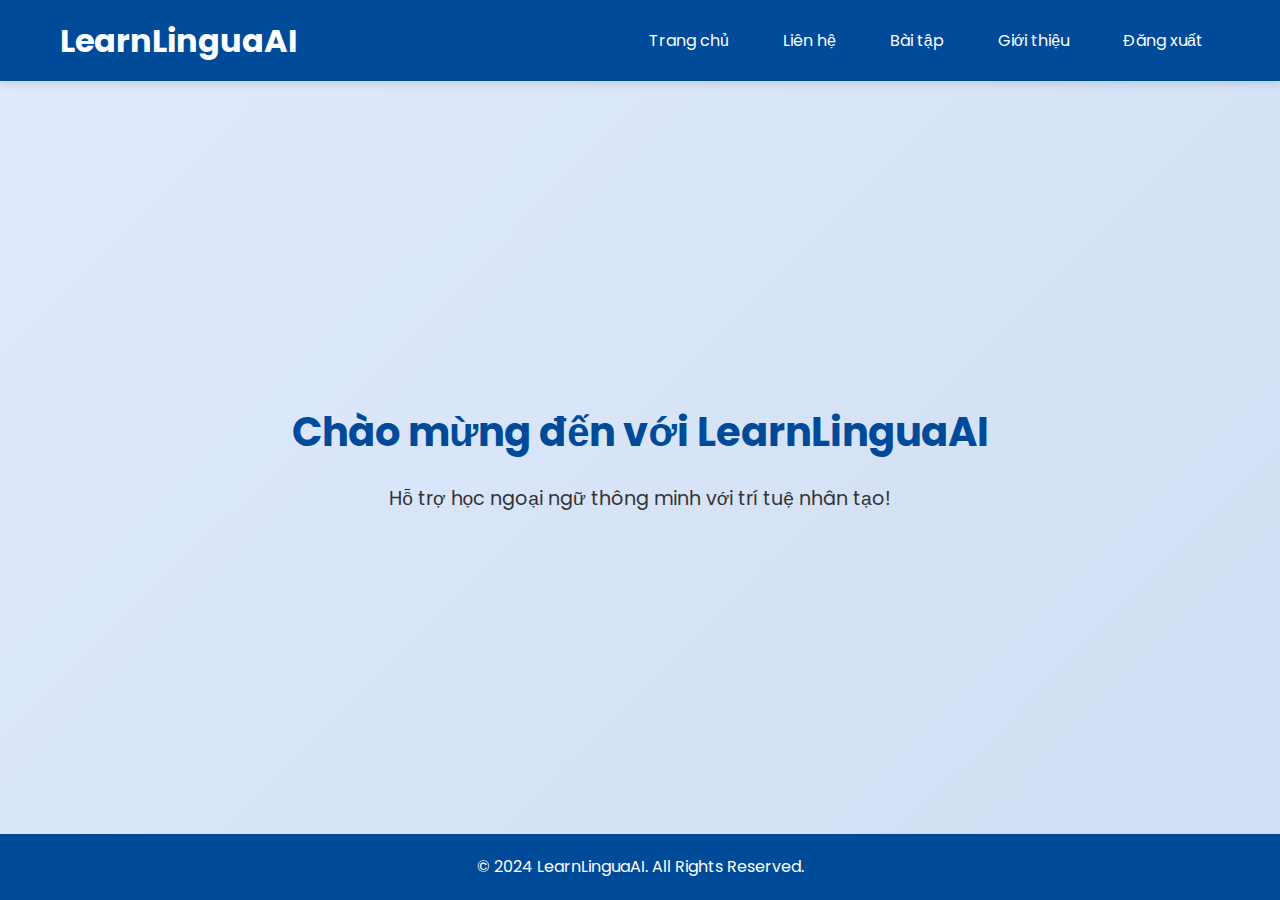
<file: Final_Project-main/Project Final/index.html>
<!DOCTYPE html>
<html lang="en">
<head>
    <meta charset="UTF-8">
    <meta name="viewport" content="width=device-width, initial-scale=1.0">
    <meta http-equiv="X-UA-Compatible" content="ie=edge">
    <title>Trang chủ - LearnLinguaAI</title>
    <link href="https://fonts.googleapis.com/css2?family=Poppins:wght@300;400;600&display=swap" rel="stylesheet">
    <link rel="stylesheet" href="home.css">
    <!-- <script>
        // Kiểm tra trạng thái đăng nhập
        document.addEventListener("DOMContentLoaded", function() {
            // Giả sử trạng thái đăng nhập được lưu trữ trong localStorage với key "loggedIn"
            const loggedIn = localStorage.getItem("loggedIn");
            
            // Nếu chưa đăng nhập, điều hướng tới trang đăng nhập
            if (!loggedIn) {
                window.location.href = "login.html";
            }
        });
    </script> -->
</head>
<body>
    <header>
        <div class="container">
            <h1 class="logo">LearnLinguaAI</h1>
            <nav>
                <ul>
                    <li><a href="index.html">Trang chủ</a></li>
                    <li><a href="contact.html">Liên hệ</a></li>
                    <li><a href="study.html">Bài tập</a></li>
                    <li><a href="about.html">Giới thiệu</a></li>
                    <li><a href="logout.html" id="logout-link">Đăng xuất</a></li>
                </ul>
            </nav>
        </div>
    </header>

    <section id="main-content">
        <div class="container">
            <h2>Chào mừng đến với LearnLinguaAI</h2>
            <p>Hỗ trợ học ngoại ngữ thông minh với trí tuệ nhân tạo!</p>
        </div>
    </section>

    <footer>
        <div class="container">
            <p>&copy; 2024 LearnLinguaAI. All Rights Reserved.</p>
        </div>
    </footer>

    <script>
        // Xử lý đăng xuất
        document.getElementById('logout-link').addEventListener('click', function(event) {
            event.preventDefault();
            // Xóa trạng thái đăng nhập
            localStorage.removeItem("loggedIn");
            // Điều hướng về trang đăng nhập
            window.location.href = "login.html";
        });
    </script>
</body>
</html>
</file>
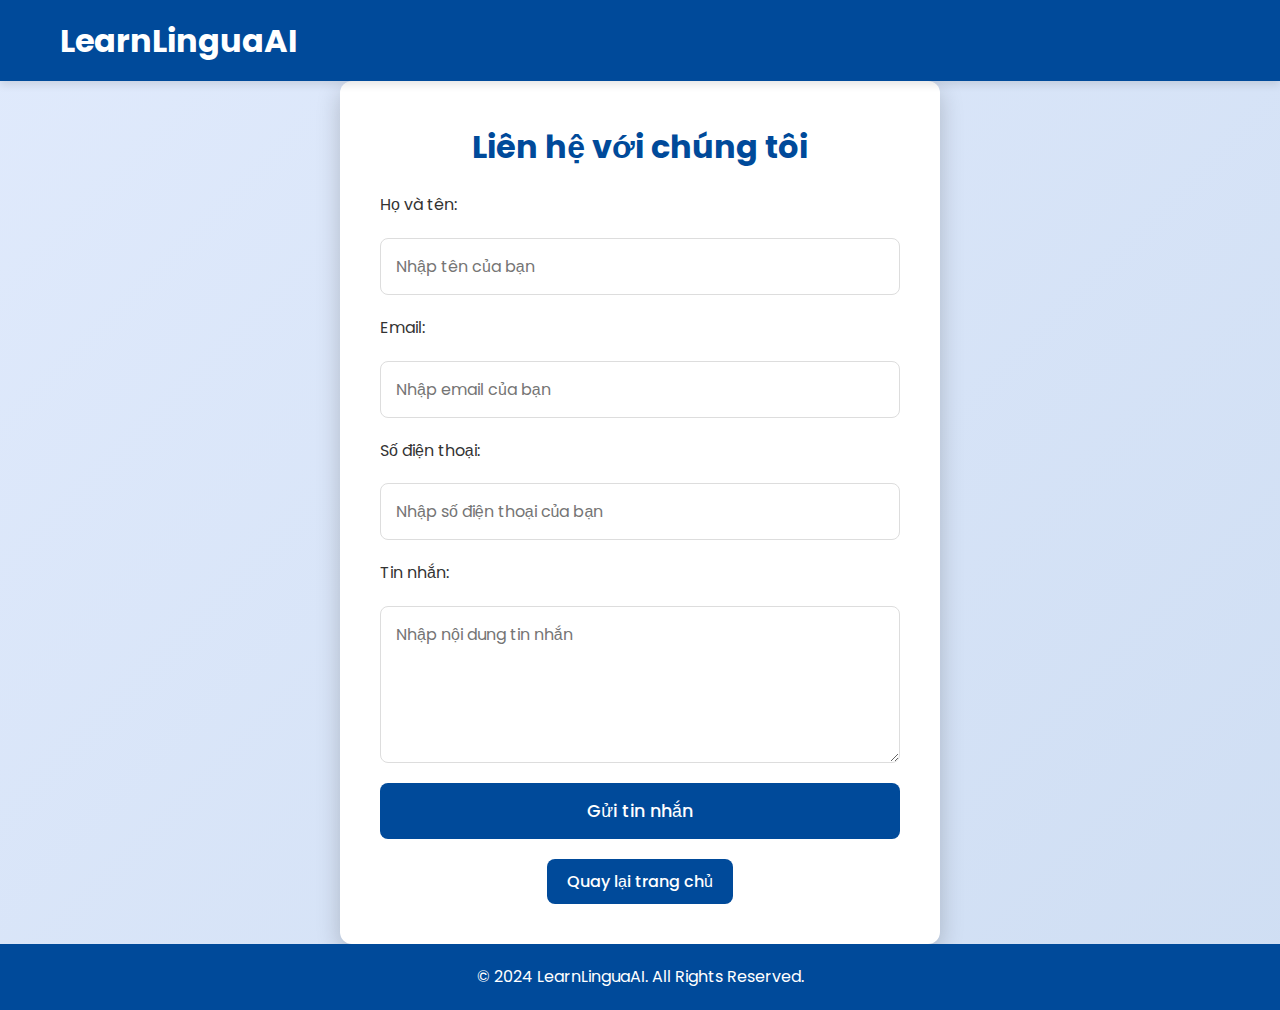
<file: Final_Project-main/Project Final/contact.html>
<!DOCTYPE html>
<html lang="en">
<head>
    <meta charset="UTF-8">
    <meta name="viewport" content="width=device-width, initial-scale=1.0">
    <meta http-equiv="X-UA-Compatible" content="ie=edge">
    <title>Liên hệ - LearnLinguaAI</title>
    <link href="https://fonts.googleapis.com/css2?family=Poppins:wght@300;400;600&display=swap" rel="stylesheet">
    <link rel="stylesheet" href="contact.css">
</head>
<body>
    <header>
        <div class="container">
            <h1 class="logo">LearnLinguaAI</h1>
        </div>
    </header>

    <section id="contact">
        <div class="container">
            <h2 class="section-title">Liên hệ với chúng tôi</h2>
            <form id="contactForm" action="#" method="POST">
                <label for="name">Họ và tên:</label>
                <input type="text" id="name" name="name" placeholder="Nhập tên của bạn" required>
                
                <label for="email">Email:</label>
                <input type="email" id="email" name="email" placeholder="Nhập email của bạn" required>
                
                <label for="phone">Số điện thoại:</label>
                <input type="tel" id="phone" name="phone" placeholder="Nhập số điện thoại của bạn">
                
                <label for="message">Tin nhắn:</label>
                <textarea id="message" name="message" rows="5" placeholder="Nhập nội dung tin nhắn" required></textarea>
                
                <button type="submit" class="btn-primary">Gửi tin nhắn</button>
            </form>
            <a href="index.html" class="btn-back">Quay lại trang chủ</a>
        </div>
    </section>
    <footer>
        <div class="container">
            <p>&copy; 2024 LearnLinguaAI. All Rights Reserved.</p>
        </div>
    </footer>
    <script src="contact.js"></script>
</body>
</html>
</file>
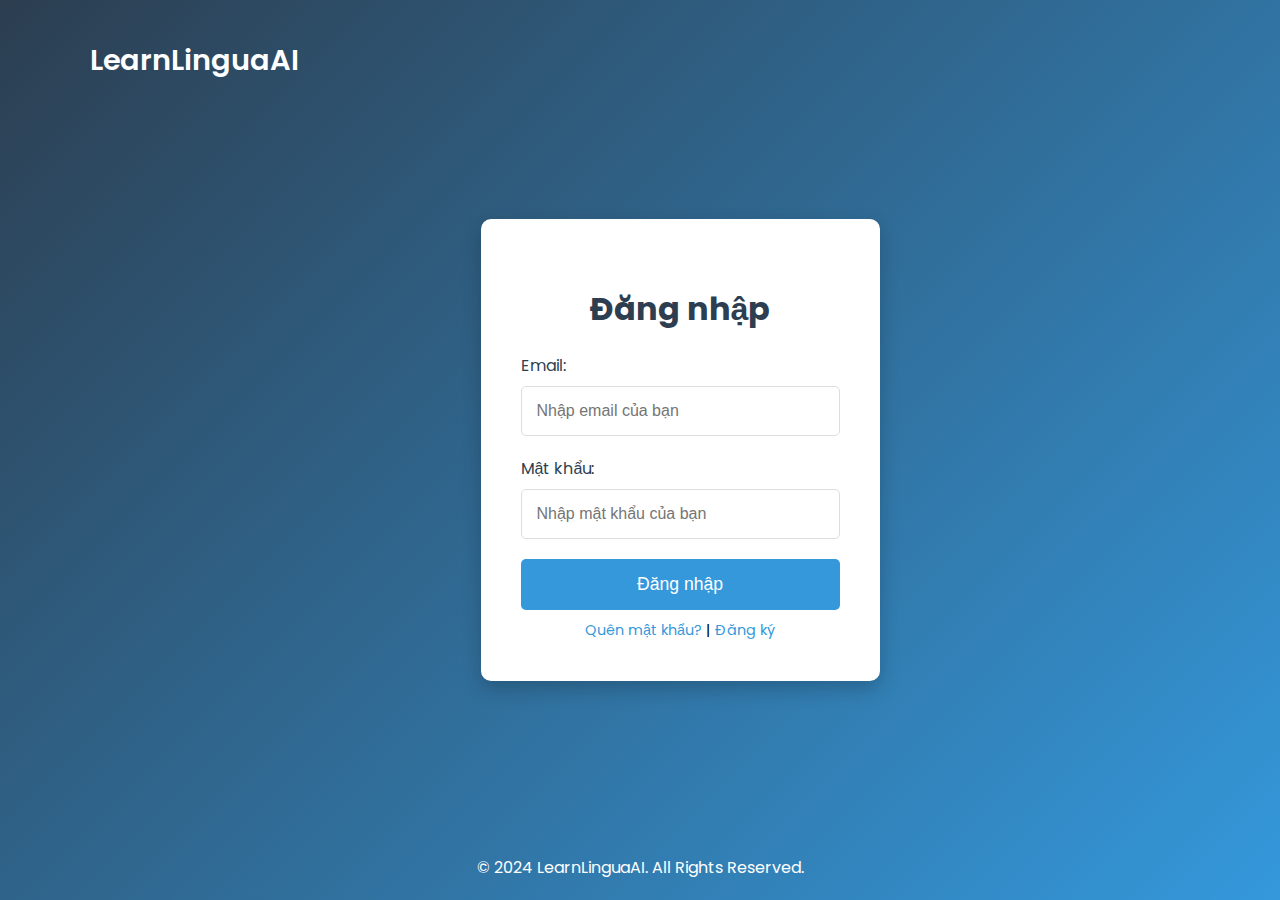
<file: Final_Project-main/Project Final/login.html>
<!DOCTYPE html>
<html lang="en">
<head>
    <meta charset="UTF-8">
    <meta name="viewport" content="width=device-width, initial-scale=1.0">
    <meta http-equiv="X-UA-Compatible" content="ie=edge">
    <title>Đăng nhập - LearnLinguaAI</title>
    <link href="https://fonts.googleapis.com/css2?family=Poppins:wght@300;400;600&display=swap" rel="stylesheet">
    <link rel="stylesheet" href="login.css">
</head>
<body>
    <header>
        <div class="container">
            <h1 class="logo">LearnLinguaAI</h1>
        </div>
    </header>

    <section id="login">
        <div class="container">
            <h2 class="section-title">Đăng nhập</h2>
            <form id="login-form">
                <label for="email">Email:</label>
                <input type="email" id="email" name="email" placeholder="Nhập email của bạn" required>
                
                <label for="password">Mật khẩu:</label>
                <input type="password" id="password" name="password" placeholder="Nhập mật khẩu của bạn" required>
                
                <button type="submit" class="btn-primary">Đăng nhập</button>
                
                <div class="extra-links">
                    <a href="#">Quên mật khẩu?</a>
                    <span> | </span>
                    <a href="signup.html">Đăng ký</a>
                </div>
            </form>
        </div>
    </section>

    <footer>
        <div class="container">
            <p>&copy; 2024 LearnLinguaAI. All Rights Reserved.</p>
        </div>
    </footer>

    <script>
        document.getElementById('login-form').addEventListener('submit', function(event) {
            event.preventDefault();
            // Giả sử đăng nhập thành công
            localStorage.setItem("loggedIn", "true");
            // Điều hướng về trang chính
            window.location.href = "index.html";
        });
    </script>
</body>
</html>
</file>
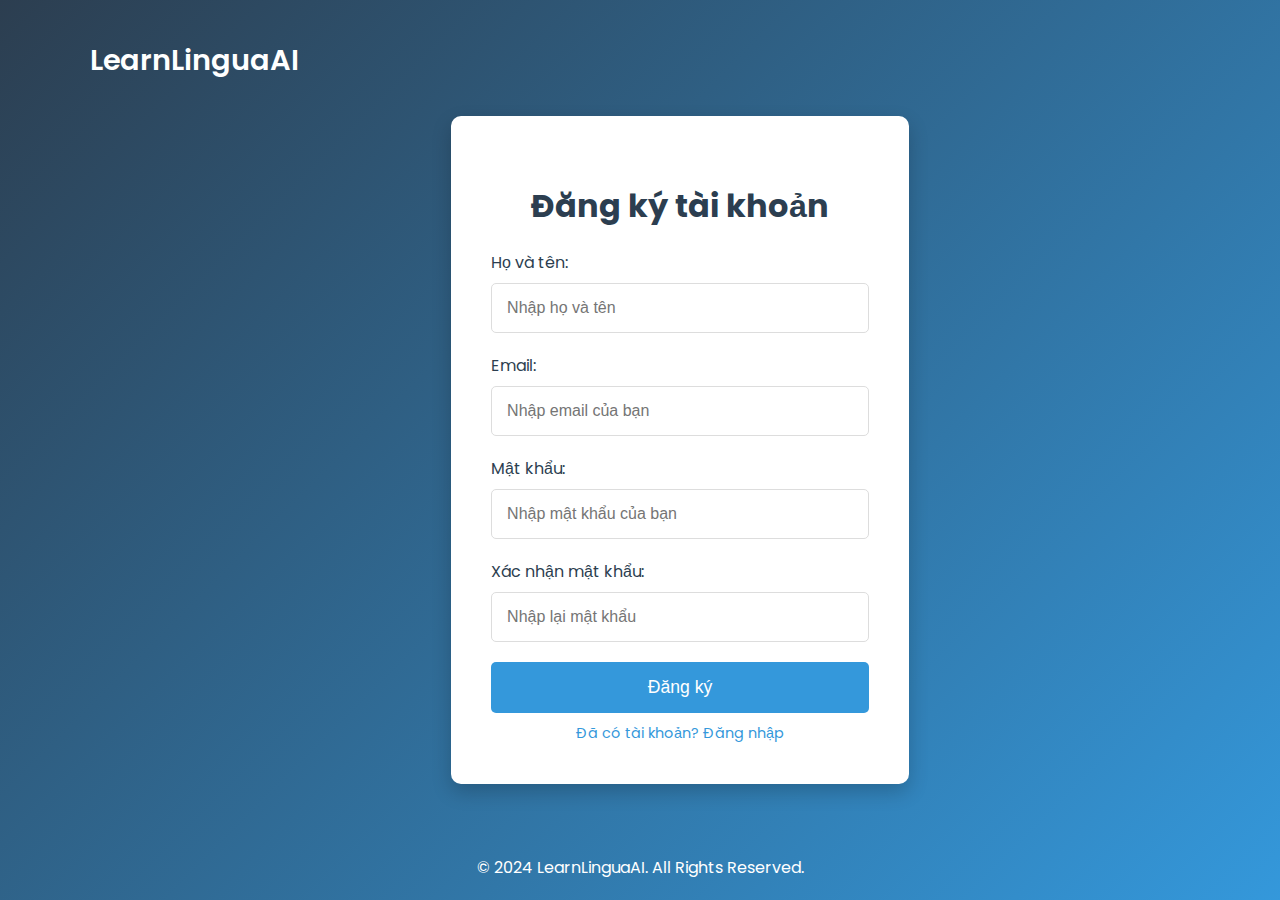
<file: Final_Project-main/Project Final/signup.html>
<!DOCTYPE html>
<html lang="en">
<head>
    <meta charset="UTF-8">
    <meta name="viewport" content="width=device-width, initial-scale=1.0">
    <meta http-equiv="X-UA-Compatible" content="ie=edge">
    <title>Đăng ký - LearnLinguaAI</title>
    <link href="https://fonts.googleapis.com/css2?family=Poppins:wght@300;400;600&display=swap" rel="stylesheet">
    <link rel="stylesheet" href="signup.css">
</head>
<body>
    <header>
        <div class="container">
            <h1 class="logo">LearnLinguaAI</h1>
        </div>
    </header>

    <section id="register">
        <div class="container">
            <h2 class="section-title">Đăng ký tài khoản</h2>
            <form action="#" method="POST">
                <label for="fullname">Họ và tên:</label>
                <input type="text" id="fullname" name="fullname" placeholder="Nhập họ và tên" required>

                <label for="email">Email:</label>
                <input type="email" id="email" name="email" placeholder="Nhập email của bạn" required>

                <label for="password">Mật khẩu:</label>
                <input type="password" id="password" name="password" placeholder="Nhập mật khẩu của bạn" required>

                <label for="confirm-password">Xác nhận mật khẩu:</label>
                <input type="password" id="confirm-password" name="confirm-password" placeholder="Nhập lại mật khẩu" required>
                
                <button type="submit" class="btn-primary">Đăng ký</button>
                
                <div class="extra-links">
                    <a href="login.html">Đã có tài khoản? Đăng nhập</a>
                </div>
            </form>
        </div>
    </section>

    <footer>
        <div class="container">
            <p>&copy; 2024 LearnLinguaAI. All Rights Reserved.</p>
        </div>
    </footer>
</body>
</html>
</file>
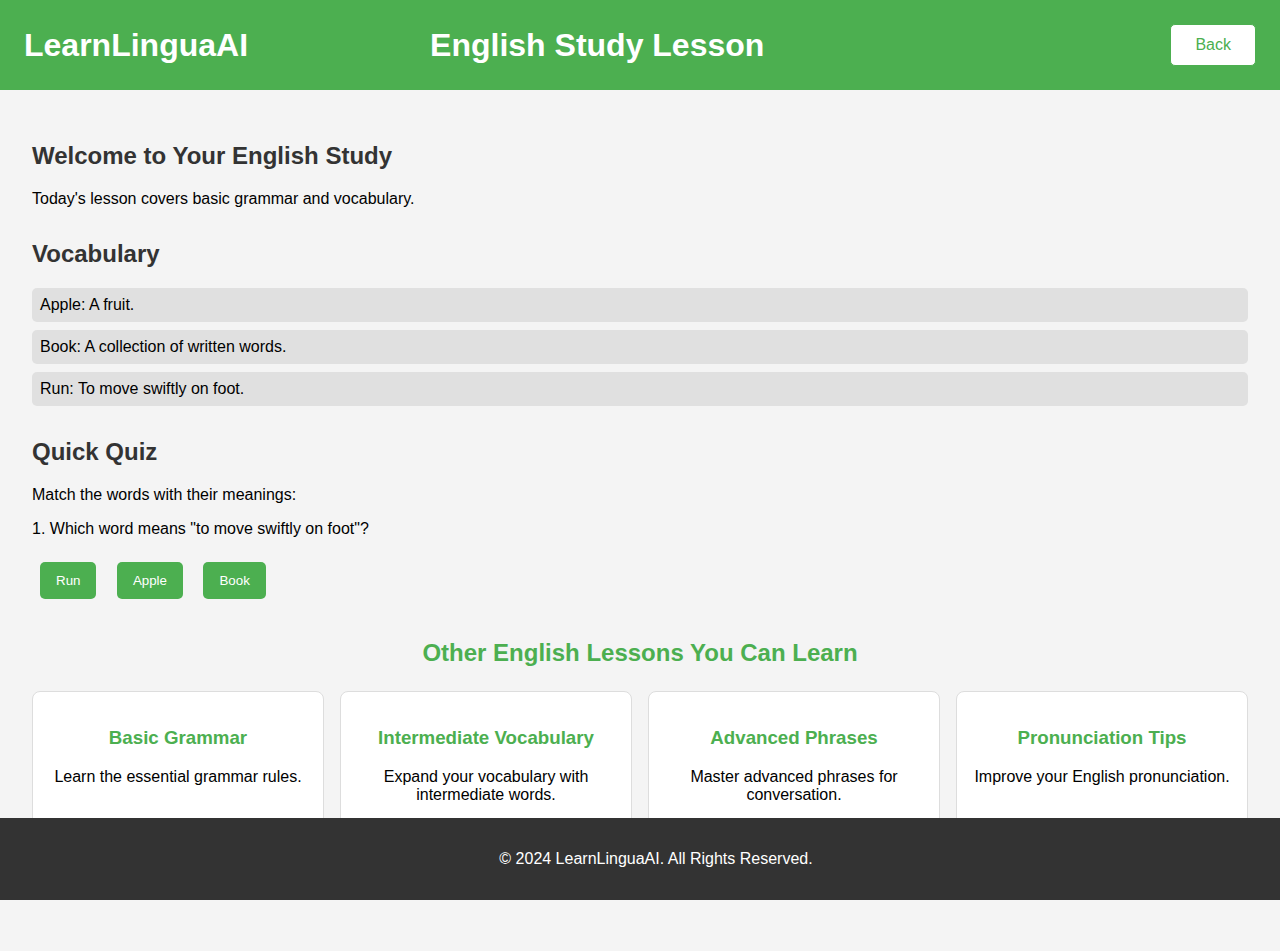
<file: Final_Project-main/Project Final/study.html>
<!DOCTYPE html>
<html lang="en">
<head>
    <meta charset="UTF-8">
    <meta name="viewport" content="width=device-width, initial-scale=1.0">
    <title>English Study Lesson</title>
    <link rel="stylesheet" href="study.css">
</head>
<body>
    <header>
        <h1 class="logo">LearnLinguaAI</h1>
        <h1>English Study Lesson</h1>
        <a href="index.html" class="back-button">Back</a>
    </header>

    <main>
        <section id="lesson-intro">
            <h2>Welcome to Your English Study</h2>
            <p>Today's lesson covers basic grammar and vocabulary.</p>
        </section>

        <section id="vocabulary-section">
            <h2>Vocabulary</h2>
            <ul id="vocabulary-list">
                <li><span>Apple</span>: A fruit.</li>
                <li><span>Book</span>: A collection of written words.</li>
                <li><span>Run</span>: To move swiftly on foot.</li>
            </ul>
        </section>

        <section id="quiz-section">
            <h2>Quick Quiz</h2>
            <p>Match the words with their meanings:</p>
            <div id="quiz">
                <p>1. Which word means "to move swiftly on foot"?</p>
                <button onclick="checkAnswer('run')">Run</button>
                <button onclick="checkAnswer('apple')">Apple</button>
                <button onclick="checkAnswer('book')">Book</button>
                <p id="quiz-result"></p>
            </div>
        </section>
        <!-- New Section for Other Lessons -->
        <section id="other-lessons">
            <h2>Other English Lessons You Can Learn</h2>
            <div class="lesson-grid">
                <div class="lesson-box">
                    <h3>Basic Grammar</h3>
                    <p>Learn the essential grammar rules.</p>
                    <a href="#">Start Lesson</a>
                </div>
                <div class="lesson-box">
                    <h3>Intermediate Vocabulary</h3>
                    <p>Expand your vocabulary with intermediate words.</p>
                    <a href="#">Start Lesson</a>
                </div>
                <div class="lesson-box">
                    <h3>Advanced Phrases</h3>
                    <p>Master advanced phrases for conversation.</p>
                    <a href="#">Start Lesson</a>
                </div>
                <div class="lesson-box">
                    <h3>Pronunciation Tips</h3>
                    <p>Improve your English pronunciation.</p>
                    <a href="#">Start Lesson</a>
                </div>
            </div>
        </section>

    </main>

    <footer>
        <div class="container">
            <p>&copy; 2024 LearnLinguaAI. All Rights Reserved.</p>
        </div>
    </footer>

    <script src="study.js"></script>
</body>
</html>
</file>
<file: Final_Project-main/Project Final/home.css>
/* Tổng quan */
* {
    margin: 0;
    padding: 0;
    box-sizing: border-box;
    font-family: 'Poppins', sans-serif;
}

body {
    line-height: 1.6;
    background: linear-gradient(135deg, #e0eafc, #cfdef3); /* Gradient nhẹ nhàng cho nền */
    color: #333;
    display: flex;
    flex-direction: column;
    min-height: 100vh;
}

/* Header */
header {
    width: 100%;
    background-color: #004a9a; /* Xanh đậm để phù hợp với chủ đề học tập */
    color: white;
    padding: 15px 0;
    box-shadow: 0 4px 8px rgba(0, 0, 0, 0.1);
    position: relative;
    z-index: 1000;
}

header .container {
    display: flex;
    justify-content: space-between;
    align-items: center;
    max-width: 1200px;
    margin: 0 auto;
    padding: 0 20px;
}

header .logo {
    font-size: 2rem;
    font-weight: 700;
}

header nav ul {
    list-style: none;
    margin: 0;
    padding: 0;
    display: flex;
}

header nav ul li {
    margin-left: 20px;
}

header nav ul li a {
    color: white;
    text-decoration: none;
    font-size: 1rem;
    padding: 10px 15px;
    border: 2px solid transparent;
    border-radius: 5px;
    transition: background-color 0.3s, color 0.3s, border-color 0.3s;
}

header nav ul li a:hover {
    background-color: white;
    color: #004a9a;
    border-color: #004a9a;
}

/* Phần nội dung chính */
#main-content {
    flex: 1;
    display: flex;
    justify-content: center;
    align-items: center;
    padding: 40px;
    text-align: center;
}

#main-content .container {
    max-width: 800px;
}

#main-content h2 {
    font-size: 2.5rem;
    color: #004a9a;
    margin-bottom: 20px;
}

#main-content p {
    font-size: 1.2rem;
    color: #333;
}

/* Footer */
footer {
    background-color: #004a9a;
    color: white;
    padding: 20px 0;
    text-align: center;
}

footer p {
    margin: 0;
}

/* Responsive - Hiển thị tốt trên thiết bị nhỏ hơn */
@media (max-width: 768px) {
    header .container {
        flex-direction: column;
        text-align: center;
    }

    #main-content {
        padding: 20px;
    }

    #main-content h2 {
        font-size: 2rem;
    }

    #main-content p {
        font-size: 1rem;
    }
}
</file>
<file: Final_Project-main/Project Final/contact.css>
/* Tổng quan */
* {
    margin: 0;
    padding: 0;
    box-sizing: border-box;
    font-family: 'Poppins', sans-serif;
}

body {
    line-height: 1.6;
    background: linear-gradient(135deg, #e0eafc, #cfdef3); /* Gradient nhẹ nhàng cho nền */
    color: #333;
    display: flex;
    flex-direction: column;
    min-height: 100vh;
}

/* Header */
header {
    width: 100%;
    background-color: #004a9a; /* Xanh đậm để phù hợp với chủ đề học tập */
    color: white;
    padding: 15px 0;
    box-shadow: 0 4px 8px rgba(0, 0, 0, 0.1);
    position: relative;
    z-index: 1000;
}

header .container {
    display: flex;
    justify-content: space-between;
    align-items: center;
    max-width: 1200px;
    margin: 0 auto;
    padding: 0 20px;
}

header .logo {
    font-size: 2rem;
    font-weight: 700;
}

header nav ul {
    list-style: none;
    margin: 0;
    padding: 0;
    display: flex;
}

header nav ul li {
    margin-left: 20px;
}

header nav ul li a {
    color: white;
    text-decoration: none;
    font-size: 1rem;
    padding: 10px 15px;
    border: 2px solid transparent;
    border-radius: 5px;
    transition: background-color 0.3s, color 0.3s, border-color 0.3s;
}

header nav ul li a:hover {
    background-color: white;
    color: #004a9a;
    border-color: #004a9a;
}

/* Nội dung chính */
main {
    flex: 1;
    padding: 20px;
}

/* Container của form liên hệ */
#contact .container {
    background-color: #ffffff;
    padding: 40px;
    border-radius: 12px;
    box-shadow: 0 8px 24px rgba(0, 0, 0, 0.2);
    max-width: 600px;
    margin: 0 auto;
    text-align: center;
}

/* Tiêu đề của form */
#contact h2.section-title {
    font-size: 2rem;
    color: #004a9a;
    margin-bottom: 20px;
}

/* Form */
#contact form {
    display: flex;
    flex-direction: column;
    gap: 20px;
}

/* Label */
#contact label {
    font-size: 1rem;
    color: #333;
    text-align: left;
}

/* Các trường nhập liệu */
#contact input, #contact textarea {
    padding: 15px;
    font-size: 1rem;
    border: 1px solid #ddd;
    border-radius: 8px;
    outline: none;
    transition: border-color 0.3s, box-shadow 0.3s;
}

#contact input:focus, #contact textarea:focus {
    border-color: #004a9a;
    box-shadow: 0 0 8px rgba(0, 74, 154, 0.3);
}

/* Nút gửi tin nhắn */
#contact button {
    background-color: #004a9a;
    color: white;
    padding: 15px;
    font-size: 1.1rem;
    border: none;
    border-radius: 8px;
    cursor: pointer;
    transition: background-color 0.3s, transform 0.3s;
    font-weight: 500;
}

#contact button:hover {
    background-color: #003470;
    transform: translateY(-2px);
}

/* Nút Quay lại trang chủ */
.btn-back {
    display: inline-block;
    margin-top: 20px;
    padding: 10px 20px;
    background-color: #004a9a;
    color: white;
    text-decoration: none;
    border-radius: 8px;
    text-align: center;
    font-weight: 500;
    transition: background-color 0.3s, transform 0.3s;
}

.btn-back:hover {
    background-color: #003470;
    transform: translateY(-2px);
}

/* Footer */
footer {
    background-color: #004a9a;
    color: white;
    padding: 20px 0;
    text-align: center;
}

footer p {
    margin: 0;
}

/* Responsive - Hiển thị tốt trên thiết bị nhỏ hơn */
@media (max-width: 768px) {
    header .container {
        flex-direction: column;
        text-align: center;
    }

    #contact .container {
        padding: 20px;
    }

    #contact h2.section-title {
        font-size: 1.5rem;
    }

    #contact input, #contact button, #contact textarea {
        font-size: 1rem;
        padding: 12px;
    }
}
</file>
<file: Final_Project-main/Project Final/login.css>
/* Nền gradient và căn giữa trang */
body {
    margin: 0;
    padding: 0;
    font-family: 'Poppins', sans-serif;
    background: linear-gradient(135deg, #2c3e50, #3498db);
    height: 100vh;
    display: flex;
    justify-content: center;
    align-items: center;
}

/* Header và Navigation */
header {
    position: absolute;
    top: 0;
    width: 100%;
    background-color: transparent;
    padding: 20px 0;
}

header .container {
    display: flex;
    justify-content: space-between;
    align-items: center;
    max-width: 1100px;
    margin: 0 auto;
    padding: 0 20px;
}

header .logo {
    color: white;
    font-size: 1.8rem;
    font-weight: 600;
}

header nav ul {
    list-style: none;
}

header nav ul li {
    display: inline-block;
    margin-left: 20px;
}

header nav ul li a {
    color: white;
    text-decoration: none;
    font-size: 1rem;
    padding: 10px 15px;
    border: 2px solid white;
    border-radius: 5px;
    transition: background-color 0.3s, color 0.3s;
}

header nav ul li a:hover {
    background-color: white;
    color: #3498db;
}

/* Container của form login */
#login .container {
    background-color: #fff;
    padding: 40px;
    border-radius: 10px;
    box-shadow: 0 8px 20px rgba(0, 0, 0, 0.2);
    max-width: 400px;
    width: 100%;
    text-align: center;
}

/* Tiêu đề đăng nhập */
#login h2.section-title {
    font-size: 2rem;
    color: #2c3e50;
    margin-bottom: 20px;
}

/* Form */
#login form {
    display: flex;
    flex-direction: column;
}

/* Label */
#login label {
    font-size: 1rem;
    color: #2c3e50;
    margin-bottom: 8px;
    text-align: left;
}

/* Các trường nhập liệu */
#login input {
    padding: 15px;
    font-size: 1rem;
    margin-bottom: 20px;
    border: 1px solid #ddd;
    border-radius: 5px;
    outline: none;
    transition: border-color 0.3s;
}

#login input:focus {
    border-color: #3498db;
}

/* Nút đăng nhập */
#login button {
    background-color: #3498db;
    color: white;
    padding: 15px;
    font-size: 1.1rem;
    border: none;
    border-radius: 5px;
    cursor: pointer;
    transition: background-color 0.3s;
    font-weight: 500;
}

#login button:hover {
    background-color: #2c3e50;
}

/* Liên kết quên mật khẩu và đăng ký */
#login .extra-links {
    margin-top: 10px;
    font-size: 0.9rem;
}

#login .extra-links a {
    text-decoration: none;
    color: #3498db;
    transition: color 0.3s;
}

#login .extra-links a:hover {
    color: #2c3e50;
}

/* Footer */
footer {
    position: absolute;
    bottom: 0;
    width: 100%;
    background-color: transparent;
    padding: 20px 0;
    text-align: center;
}

footer p {
    color: white;
    margin: 0;
}

/* Responsive - Hiển thị tốt trên thiết bị nhỏ hơn */
@media (max-width: 768px) {
    header .container {
        flex-direction: column;
        text-align: center;
    }

    #login .container {
        padding: 20px;
    }

    #login h2.section-title {
        font-size: 1.5rem;
    }

    #login input, #login button {
        font-size: 1rem;
        padding: 12px;
    }
}
</file>
<file: Final_Project-main/Project Final/signup.css>
/* Body - Đặt nền gradient cho trang */
body {
    margin: 0;
    padding: 0;
    font-family: 'Poppins', sans-serif;
    background: linear-gradient(135deg, #2c3e50, #3498db);
    height: 100vh;
    display: flex;
    justify-content: center;
    align-items: center;
}

/* Header và Navigation */
header {
    position: absolute;
    top: 0;
    width: 100%;
    background-color: transparent;
    padding: 20px 0;
}

header .container {
    display: flex;
    justify-content: space-between;
    align-items: center;
    max-width: 1100px;
    margin: 0 auto;
    padding: 0 20px;
}

header .logo {
    color: white;
    font-size: 1.8rem;
    font-weight: 600;
}

header nav ul {
    list-style: none;
}

header nav ul li {
    display: inline-block;
    margin-left: 20px;
}

header nav ul li a {
    color: white;
    text-decoration: none;
    font-size: 1rem;
    padding: 10px 15px;
    border: 2px solid white;
    border-radius: 5px;
    transition: background-color 0.3s, color 0.3s;
}

header nav ul li a:hover {
    background-color: white;
    color: #3498db;
}

/* Container của form đăng ký */
#register .container {
    background-color: #fff;
    padding: 40px;
    border-radius: 10px;
    box-shadow: 0 8px 20px rgba(0, 0, 0, 0.2);
    max-width: 400px;
    width: 100%;
    text-align: center;
}

/* Tiêu đề đăng ký */
#register h2.section-title {
    font-size: 2rem;
    color: #2c3e50;
    margin-bottom: 20px;
}

/* Form */
#register form {
    display: flex;
    flex-direction: column;
}

/* Label */
#register label {
    font-size: 1rem;
    color: #2c3e50;
    margin-bottom: 8px;
    text-align: left;
}

/* Các trường nhập liệu */
#register input {
    padding: 15px;
    font-size: 1rem;
    margin-bottom: 20px;
    border: 1px solid #ddd;
    border-radius: 5px;
    outline: none;
    transition: border-color 0.3s;
}

#register input:focus {
    border-color: #3498db;
}

/* Nút đăng ký */
#register button {
    background-color: #3498db;
    color: white;
    padding: 15px;
    font-size: 1.1rem;
    border: none;
    border-radius: 5px;
    cursor: pointer;
    transition: background-color 0.3s;
    font-weight: 500;
}

#register button:hover {
    background-color: #2c3e50;
}

/* Liên kết phụ - Đã có tài khoản? Đăng nhập */
#register .extra-links {
    margin-top: 10px;
    font-size: 0.9rem;
}

#register .extra-links a {
    text-decoration: none;
    color: #3498db;
    transition: color 0.3s;
}

#register .extra-links a:hover {
    color: #2c3e50;
}

/* Footer */
footer {
    position: absolute;
    bottom: 0;
    width: 100%;
    background-color: transparent;
    padding: 20px 0;
    text-align: center;
}

footer p {
    color: white;
    margin: 0;
}

/* Responsive - Hiển thị tốt trên thiết bị nhỏ hơn */
@media (max-width: 768px) {
    header .container {
        flex-direction: column;
        text-align: center;
    }

    #register .container {
        padding: 20px;
    }

    #register h2.section-title {
        font-size: 1.5rem;
    }

    #register input, #register button {
        font-size: 1rem;
        padding: 12px;
    }
}
</file>
<file: Final_Project-main/Project Final/study.css>
/* General Body Styles */
body {
    font-family: Arial, sans-serif;
    margin: 0;
    padding: 0;
    background-color: #f4f4f4;
}

/* Header styles with logo and back button */
header {
    background-color: #4CAF50;
    color: white;
    padding: 1.5rem;
    display: flex;
    align-items: center;
    justify-content: space-between;
    position: relative;
}
header .logo {
    font-size: 2rem;
    margin: 0;
    font-weight: bold;
    color: #fff;
    position: absolute;
    left: 1.5rem;
}

/* Title styles */
header h1 {
    margin: 0;
    font-size: 2rem;
    text-align: center;
    flex-grow: 1;
}

/* Back Button styles */
.back-button {
    display: inline-block;
    padding: 0.7rem 1.5rem;
    background-color: #fff;
    color: #4CAF50;
    border-radius: 5px;
    text-decoration: none;
    border: 1px solid #4CAF50;
    font-size: 1rem;
}

.back-button:hover {
    background-color: #e0e0e0;
}

/* Main Content Styles */
main {
    padding: 2rem;
}

section {
    margin-bottom: 2rem;
}

h2 {
    color: #333;
}

#vocabulary-list {
    list-style-type: none;
    padding: 0;
}

#vocabulary-list li {
    background-color: #e0e0e0;
    margin: 0.5rem 0;
    padding: 0.5rem;
    border-radius: 5px;
}

button {
    margin: 0.5rem;
    padding: 0.7rem 1rem;
    background-color: #4CAF50;
    color: white;
    border: none;
    border-radius: 5px;
    cursor: pointer;
}

button:hover {
    background-color: #45a049;
}

/* LearnLinguaAI Section */
#main-content {
    background-color: #fff;
    padding: 2rem;
    border: 1px solid #ddd;
    border-radius: 8px;
    margin-top: 2rem;
    text-align: center;
}

#main-content h2 {
    color: #4CAF50;
    font-size: 2rem;
}

#main-content p {
    font-size: 1.2rem;
    color: #666;
}

/* Other Lessons Section */
#other-lessons {
    margin-top: 2rem;
}

#other-lessons h2 {
    text-align: center;
    margin-bottom: 1.5rem;
    color: #4CAF50;
}

.lesson-grid {
    display: grid;
    grid-template-columns: repeat(auto-fit, minmax(200px, 1fr));
    gap: 1rem;
}

.lesson-box {
    background-color: #fff;
    border: 1px solid #ddd;
    padding: 1rem;
    border-radius: 8px;
    text-align: center;
}

.lesson-box h3 {
    color: #4CAF50;
}

.lesson-box a {
    display: inline-block;
    margin-top: 1rem;
    padding: 0.5rem 1rem;
    background-color: #4CAF50;
    color: white;
    border-radius: 5px;
    text-decoration: none;
}

.lesson-box a:hover {
    background-color: #45a049;
}

/* Footer */
footer {
    text-align: center;
    padding: 1rem;
    background-color: #333;
    color: white;
    position: fixed;
    width: 100%;
    bottom: 0;
}

footer .container {
    max-width: 1200px;
    margin: 0 auto;
}
</file>
